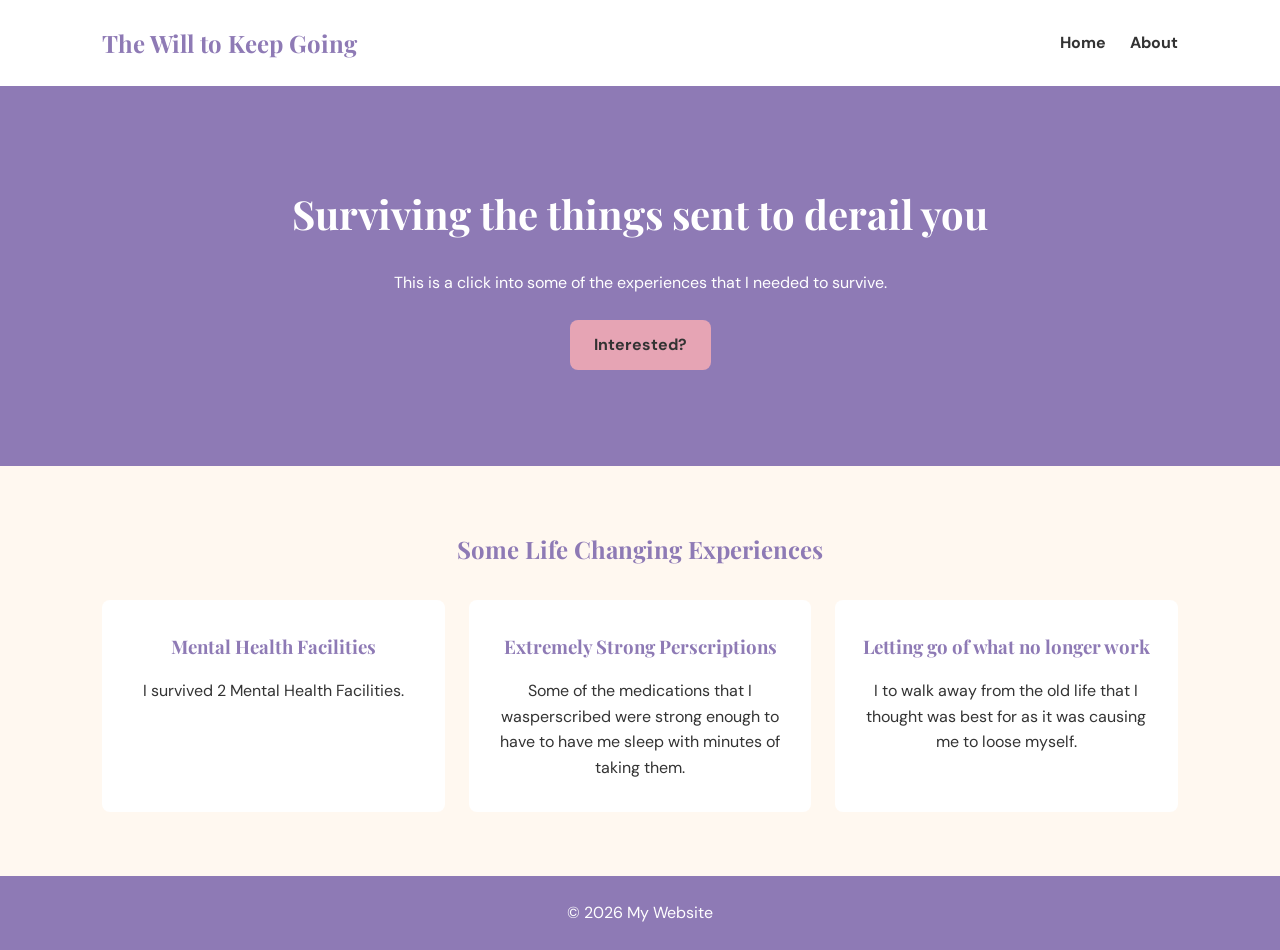
<file: index.html>
<!DOCTYPE html>
<html lang="en">

<head>
    <meta charset="UTF-8">

    <!-- Makes website work on different screen sizes -->
    <meta name="viewport" content="width=device-width, initial-scale=1.0">

    <title>The Will to Keep Going</title>

    <!-- Google Fonts -->
    <link rel="preconnect" href="https://fonts.googleapis.com">
    <link rel="preconnect" href="https://fonts.gstatic.com" crossorigin>

    <link href="https://fonts.googleapis.com/css2?family=DM+Sans:wght@400;500;700&family=Playfair+Display:wght@600;700&display=swap" rel="stylesheet">

    <!-- Connects HTML to CSS -->
    <link rel="stylesheet" href="style.css">
</head>

<body>

    <!-- Navigation Bar -->
    <header>
        <nav class="navbar">

            <h2 class="logo">The Will to Keep Going</h2>

            <ul class="nav-links">
                <li><a href="index.html">Home</a></li>
                <li><a href="about.html">About</a></li>
            </ul>

        </nav>
    </header>

    <!-- Main Section -->
    <main>

        <section id="hero">

            <h1>Surviving the things sent to derail you</h1>

            <p>
                This is a click into some of the experiences that I needed to survive.
            </p>

            <a href="about.html" class="button">Interested?</a>

        </section>

        <!-- Three Column Section -->
        <section class="features">

            <h2>Some Life Changing Experiences</h2>

            <div class="feature-container">

                <div class="feature-card">
                    <h3>Mental Health Facilities</h3>
                    <p>
                        I survived 2 Mental Health Facilities.
                    </p>
                </div>

                <div class="feature-card">
                    <h3>Extremely Strong Perscriptions</h3>
                    <p>
                        Some of the medications that I wasperscribed were strong enough to have 
                        to have me sleep with minutes of taking them.
                    </p>
                </div>

                <div class="feature-card">
                    <h3>Letting go of what no longer work</h3>
                    <p>
                        I to walk away from the old life that I thought was best for
                        as it was causing me to loose myself.
                    </p>
                </div>

            </div>

        </section>

    </main>

    <!-- Footer -->
    <footer>
        <p>© 2026 My Website</p>
    </footer>

</body>
</html>
</file>
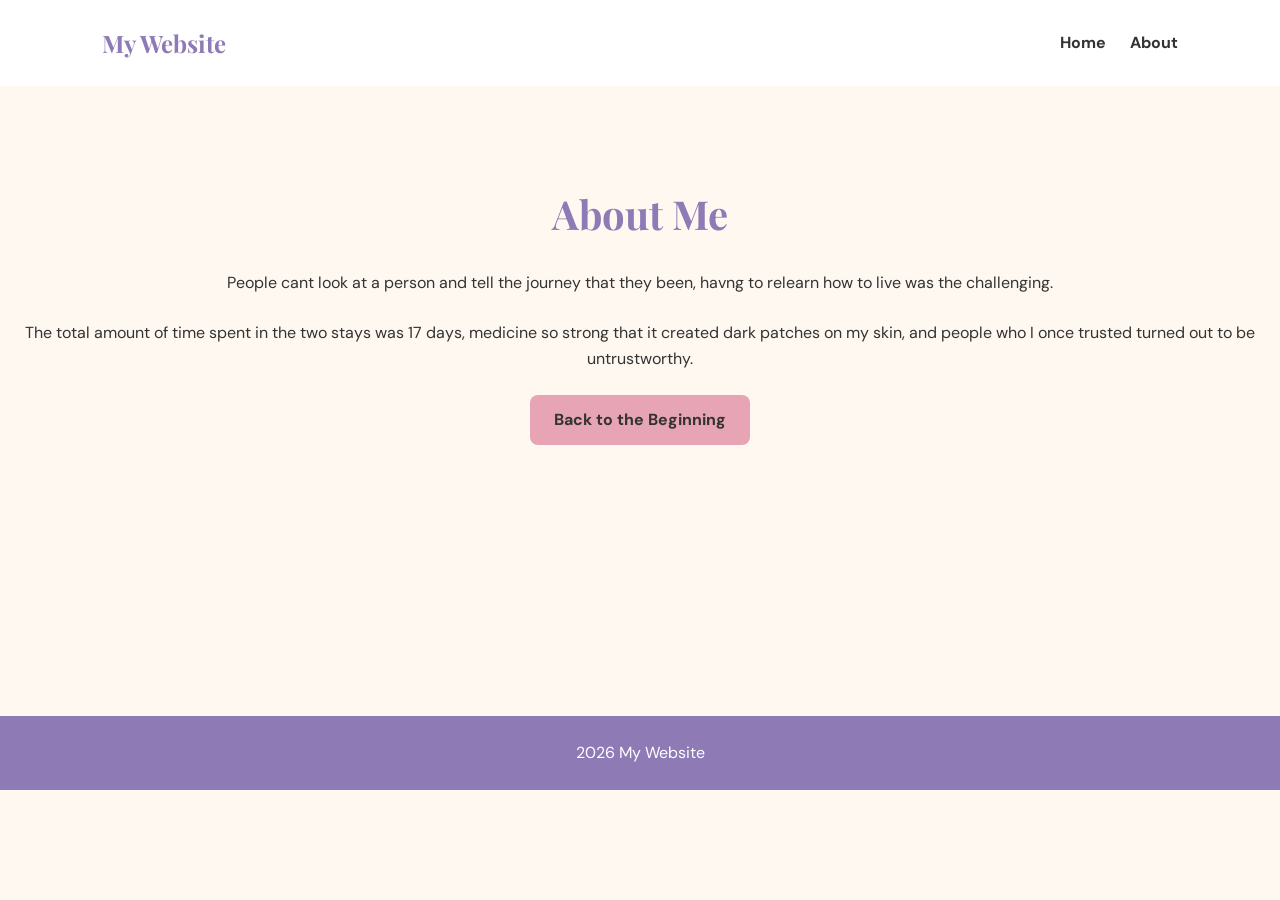
<file: about.html>
<!DOCTYPE html>
<html lang="en">

<head>
    <meta charset="UTF-8">

    <meta name="viewport" content="width=device-width, initial-scale=1.0">

    <title>Making it Regardless</title>

    <!-- Google Fonts -->
    <link rel="preconnect" href="https://fonts.googleapis.com">
    <link rel="preconnect" href="https://fonts.gstatic.com" crossorigin>

    <link href="https://fonts.googleapis.com/css2?family=DM+Sans:wght@400;500;700&family=Playfair+Display:wght@600;700&display=swap" rel="stylesheet">

    <!-- Connects HTML to CSS -->
    <link rel="stylesheet" href="style.css">
</head>

<body>

    <!-- Navigation Bar -->
    <header>
        <nav class="navbar">

            <h2 class="logo">My Website</h2>

            <ul class="nav-links">
                <li><a href="index.html">Home</a></li>
                <li><a href="about.html">About</a></li>
            </ul>

        </nav>
    </header>

    <!-- About Section -->
    <main>

        <section class="about-section">

            <h1>About Me</h1>

            <p>
                People cant look at a person and tell the journey that they been,
                havng to relearn how to live was the challenging.
            </p>

            <p>
                The total amount of time spent in the two stays was 17 days, medicine
                so strong that it created dark patches on my skin, and people who I 
                once trusted turned out to be untrustworthy.
                
            </p>

            <a href="index.html" class="button">Back to the Beginning</a>

        </section>

    </main>

    <!-- Footer -->
    <footer>
        <p>2026 My Website</p>
    </footer>

</body>
</html>
</file>
<file: style.css>
/* =========================
   1. COLOR PALETTE
========================= */

:root {
    --purple: #8E7AB5;
    --pink: #E6A4B4;
    --cream: #FFF8F0;
    --dark: #333333;
    --white: #FFFFFF;
}


/* =========================
   2. GENERAL STYLING
========================= */

/* Removes default browser spacing */

* {
    margin: 0;
    padding: 0;
    box-sizing: border-box;
}

/* Styles the entire website */

body {
    background-color: var(--cream);
    color: var(--dark);
    font-family: 'DM Sans', sans-serif;
    line-height: 1.6;
}

/* Styles all headings */

h1, h2, h3 {
    font-family: 'Playfair Display', serif;
}


/* =========================
   3. NAVIGATION BAR
========================= */

header {
    background-color: var(--white);
}

.navbar {
    display: flex;
    justify-content: space-between;
    align-items: center;

    padding: 24px 8%;
}

.logo {
    color: var(--purple);
}

.nav-links {
    display: flex;
    gap: 24px;
    list-style: none;
}

.nav-links a {
    color: var(--dark);
    text-decoration: none;
    font-weight: bold;
}

.nav-links a:hover {
    color: var(--pink);
}


/* =========================
   4. HOME PAGE
========================= */

#hero {
    background-color: var(--purple);
    color: var(--white);

    text-align: center;

    padding: 96px 24px;
}

#hero h1 {
    font-size: 40px;
    margin-bottom: 24px;
}

#hero p {
    margin-bottom: 24px;
}


/* =========================
   5. BUTTON
========================= */

.button {
    display: inline-block;

    background-color: var(--pink);
    color: var(--dark);

    padding: 12px 24px;

    border-radius: 8px;

    text-decoration: none;
    font-weight: bold;
}

.button:hover {
    background-color: var(--white);
}


/* =========================
   6. THREE COLUMN SECTION
========================= */

.features {
    padding: 64px 8%;
    text-align: center;
}

.features h2 {
    color: var(--purple);
    margin-bottom: 32px;
}

/* Flexbox creates the columns */

.feature-container {
    display: flex;
    gap: 24px;
}

.feature-card {
    background-color: var(--white);

    padding: 32px 24px;

    border-radius: 8px;

    flex: 1;
}

.feature-card h3 {
    color: var(--purple);
    margin-bottom: 16px;
}


/* =========================
   7. ABOUT PAGE
========================= */

.about-section {
    text-align: center;

    padding: 96px 24px;

    min-height: 70vh;
}

.about-section h1 {
    color: var(--purple);
    font-size: 40px;
    margin-bottom: 24px;
}

.about-section p {
    margin-bottom: 24px;
}


/* =========================
   8. FOOTER
========================= */

footer {
    background-color: var(--purple);
    color: var(--white);

    text-align: center;

    padding: 24px;
}


/* =========================
   9. TABLET SCREEN
   768px and below
========================= */

@media screen and (max-width: 768px) {

    .navbar {
        padding: 24px;
    }

    #hero {
        padding: 64px 24px;
    }

    #hero h1 {
        font-size: 32px;
    }

    .feature-container {
        flex-wrap: wrap;
    }

    .feature-card {
        flex: 1 1 45%;
    }

}


/* =========================
   10. MOBILE SCREEN
   480px and below
========================= */

@media screen and (max-width: 480px) {

    .navbar {
        flex-direction: column;
        gap: 16px;
    }

    .nav-links {
        gap: 24px;
    }

    #hero h1 {
        font-size: 28px;
    }

    .features {
        padding: 48px 24px;
    }

    .feature-container {
        flex-direction: column;
    }

    .feature-card {
        width: 100%;
    }

}
</file>
